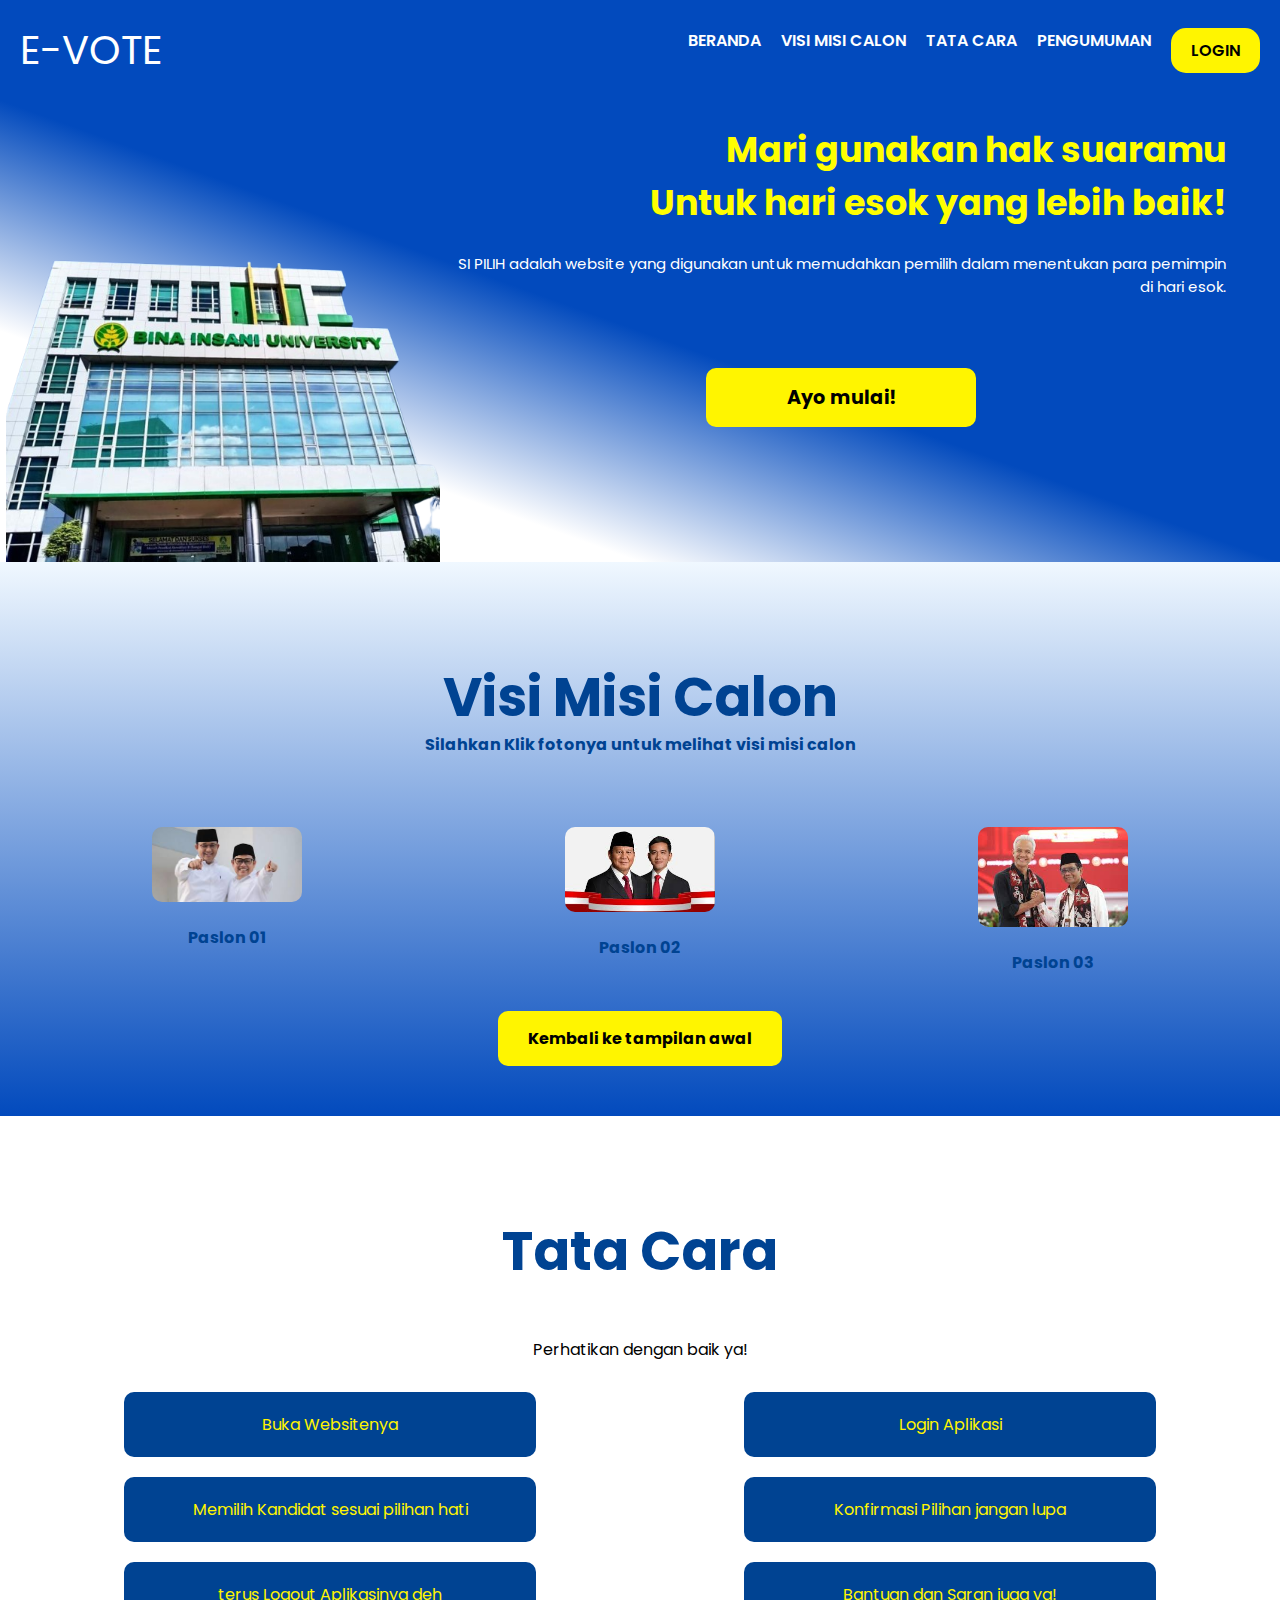
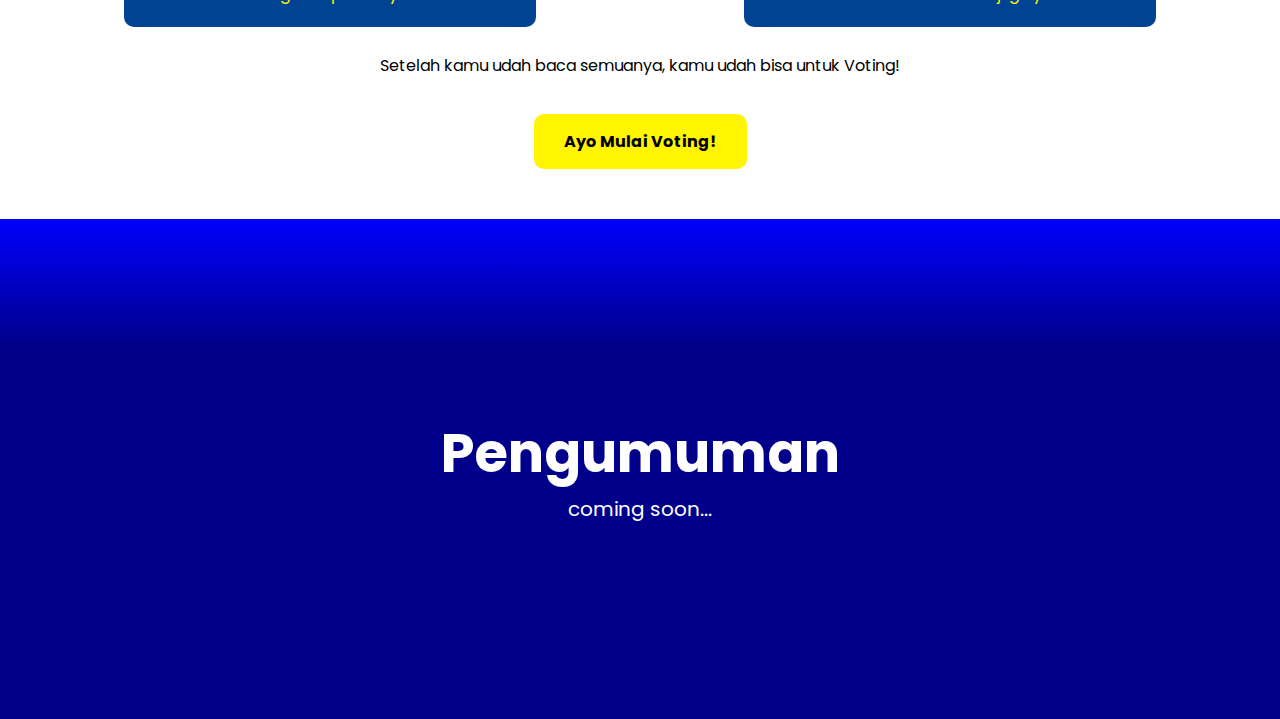
<file: pilketos2/index.html>
<!doctype html>
<html lang="id">
<head>
    <meta charset="UTF-8">
    <meta http-equiv="X-UA-Compatible" content="IE=edge">
    <meta name="viewport" content="width=device-width, initial-scale=1.0">
    <title>Landing Page</title>
    <link rel="preconnect" href="https://fonts.googleapis.com">
    <link rel="preconnect" href="https://fonts.gstatic.com" crossorigin>
    <link href="https://fonts.googleapis.com/css2?family=Poppins:wght@400;500;600;700&display=swap" rel="stylesheet">
    <link rel="stylesheet" href="styles.css">
    <style>
        html {
            scroll-behavior: smooth;
        }
    </style>
</head>
<body>
    <div class="landing-page">
        <header id="atas" class="header">
            <div class="container">
                <div class="logo">E-VOTE</div>
                <nav class="nav">
                    <a href="#beranda" class="nav-item">BERANDA</a>
                    <a href="#visi-misi" class="nav-item">VISI MISI CALON</a>
                    <a href="#tata-cara" class="nav-item">TATA CARA</a>
                    <a href="#pengumuman" class="nav-item">PENGUMUMAN</a>
                    <a href="login.html" class="nav-item login-button">LOGIN</a>
                </nav>
            </div>
        </header>
        <main class="main-content">
            <section id="beranda" class="hero">
                <div class="hero-content">
                    <div class="hero-text">
                        <h1 id="judul1">Mari gunakan hak suaramu <br> Untuk hari esok yang lebih baik!</h1>
                        <p id="judul2">SI PILIH adalah website yang digunakan untuk memudahkan pemilih dalam menentukan para pemimpin di hari esok.</p>
                        <a id="mulai" href="#visi-misi" class="cta-button">Ayo mulai!</a>
                    </div>
                    <img id="binainsani"src="binainsan.png" alt="Bina Insani University" class="hero-image">
                </div>
            </section>            
            <section id="visi-misi" class="candidates">
                <h2>Visi Misi Calon</h2>
                <p style=  "position: relative; bottom: 50px;">Silahkan Klik fotonya untuk melihat visi misi calon</p>
                <div class="candidate-list">
                    <div class="candidate">
                        <img src="image1.png.jpeg" alt="Paslon 01">
                        <p>Paslon 01</p>
                    </div>
                    <div class="candidate">
                        <img src="image2.png.jpeg" alt="Paslon 02">
                        <p>Paslon 02</p>
                    </div>
                    <div class="candidate">
                        <img src="image3.png.jpeg" alt="Paslon 03">
                        <p>Paslon 03</p>
                    </div>
                </div>
                <a href="#atas" class="cta-button">Kembali ke tampilan awal</a>
            </section>
            <section id="tata-cara" class="instructions">
                <h2>Tata Cara</h2>
                <p>Perhatikan dengan baik ya!</p>
                <div class="steps">
                    <div class="step">Buka Websitenya</div>
                    <div class="step">Login Aplikasi</div>
                    <div class="step">Memilih Kandidat sesuai pilihan hati</div>
                    <div class="step">Konfirmasi Pilihan jangan lupa</div>
                    <div class="step">terus Logout Aplikasinya deh</div>
                    <div class="step">Bantuan dan Saran juga ya!</div>
                </div>
                <p>Setelah kamu udah baca semuanya, kamu udah bisa untuk Voting!</p>
                <a href="#beranda" class="cta-button">Ayo Mulai Voting!</a>
            </section>
            <section id="pengumuman" class="announcements">
                <h2>Pengumuman</h2>
                <p>coming soon...</p>
            </section>
        
            
        </main>
    </div>
</body>
</html>
</file>
<file: pilketos2/styles.css>
body {
  margin: 0;
  font-family: 'Poppins', sans-serif;
  background-color: #B6C9E0;
}

.header {
  background-color: #024abd;
  padding: 20px;
  box-shadow: 0px 4px 4px rgba(0, 0, 0, 0.1);
}

.container {
  
  margin: 0 auto;
  display: flex;
  justify-content: space-between;
  align-items: center;
}

.hero {
  background-image: linear-gradient(to bottom left, #024abd, #024abd, #024abd, white, white);
  padding: 68px 20px;
  color: #ffff00;
  position: relative;
}

.main-content {
  text-align: center;
  padding: unset;
}

.logo {
  font-size: 40px;
  color: #fff;
}

#binainsani{
  position: relative; 
  right: 820px;
  top: 68px;
  width: 35%;
 
}

#judul1{
  position: relative; 
  left: 400px;
  font-size: 35px;
  color: yellow;
  bottom: 85px;
}
#judul2{
  position: relative; 
  left: 400px;
  font-size: 15px;
  margin-left: 30px;
  bottom: 85px;
  
}

#mulai{
  position: relative; 
  left: 150px;
  text-align: center;
  width: 210px;
  bottom: 50px;
  font-size: larger;
}

.cta-button {
  display: inline-block;
  padding: 15px 30px;
  background-color: #FFF500;
  color: #000;
  font-weight: 700;
  border-radius: 10px;
  text-decoration: none;
  margin-top: 20px;
 

}


.nav {
  display: flex;
  gap: 20px;
}

.nav-item {
  font-weight: 600;
  color: #fff;
  text-decoration: none;
}

.login-button {
  background-color: #FFF500;
  padding: 10px 20px;
  border-radius: 15px;
  color: #000;
}

.main-content {
  text-align: center;
  padding: unset;
}



.hero-content {
  display: flex;
  align-items: center;
  justify-content: space-between;
}

.hero-text {
  max-width: 100%;
  text-align: right; 
  
}

.hero h1 {
  font-size: 54px;
  
}

.hero p {
  font-size: 25px;
  color: #FFFFFF;
}



.hero-image {
  width: 45%;
  height: auto;
  
}

.candidates {
  background-image: linear-gradient(0deg, #024abd, #F0F8FF);
  padding: 50px 20px;
  color: #004392;
  font-weight: bold;
}

.candidates h2 {
  font-size: 54px;
}

.candidate-list {
  display: flex;
  justify-content: space-around;
  margin-top: 20px;
}

.candidate {
  text-align: center;
}

.candidate img {
  width: 150px;
  height: auto;
  border-radius: 10px;
}

.instructions {
  background-color: #fff;
  padding: 50px 20px;
  color: #000;
}

.instructions h2 {
  font-size: 54px;
  color: #004392;
}

.instructions .steps {
  display: flex;
  flex-wrap: wrap;
  justify-content: space-around;
  margin-top: 20px;
}

.step {
  background-color: #004392;
  color: #FFF500;
  padding: 20px;
  border-radius: 10px;
  margin: 10px;
  flex-basis: 30%;
  text-align: center;
}

.announcements {
  background-image: linear-gradient(180deg, blue, #00008B, #00008B, #00008B, #00008B );
  padding: 50px 20px;
  color: #fff;
  display: flex;
  flex-direction: column;
  justify-content: center;
  align-items: center;
  height: 400px; 
  text-align: center;

}

.announcements h2 {
  font-size: 54px;
  margin: 0;
}

.announcements p {
  font-size: 20px;
  margin: 0;
}
</file>
